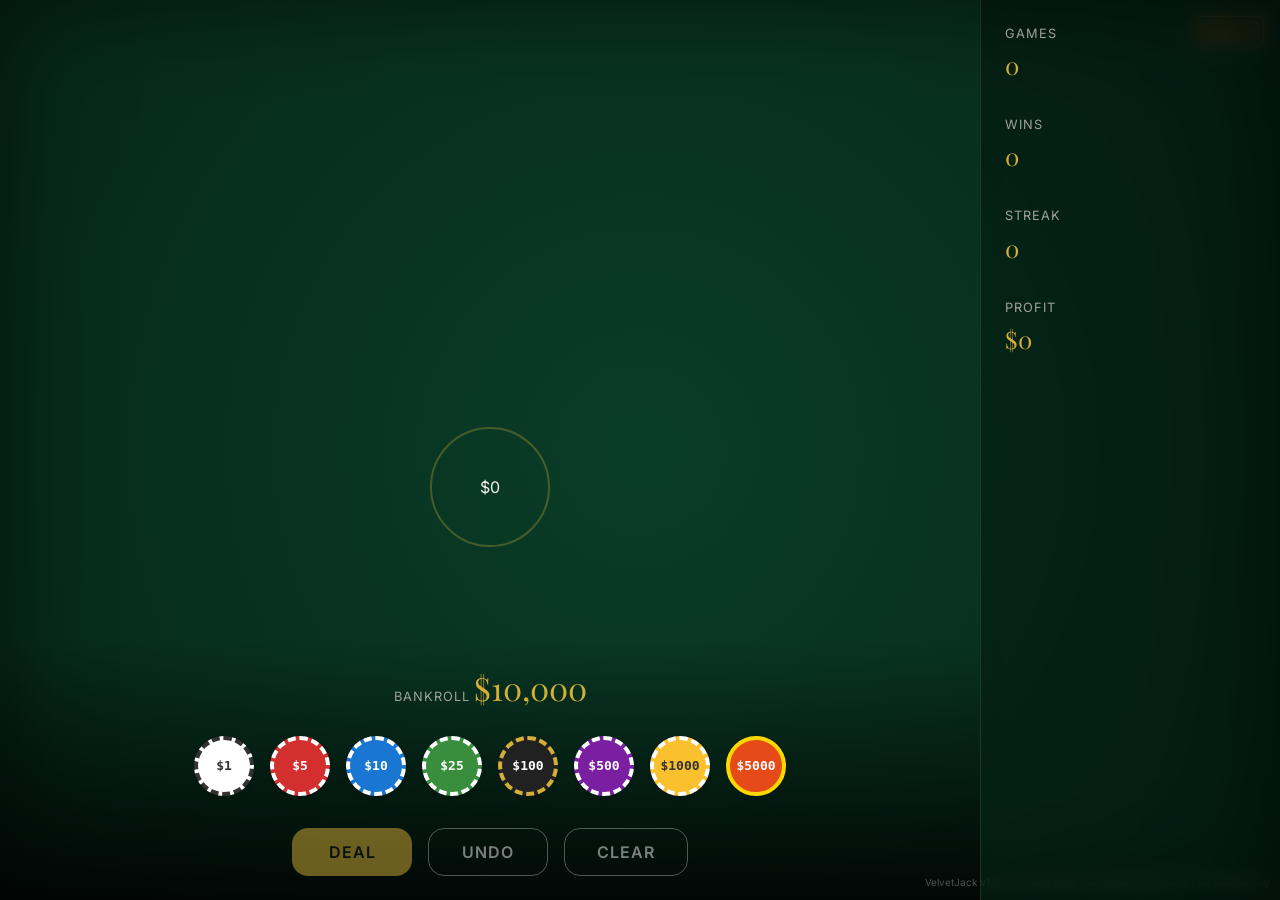
<file: index.html>
<!doctype html>
<html lang="en">
  <head>
    <meta charset="UTF-8" />
    <meta name="viewport" content="width=device-width, initial-scale=1.0" />
    <title>VelvetJack Redirect</title>
    <meta http-equiv="refresh" content="0; url=/velvetjack/index.html" />
  </head>
  <body>
    <p>Redirecting to <a href="/velvetjack/index.html">VelvetJack</a>...</p>
    <script>
      window.location.href = "/velvetjack/index.html";
    </script>
  </body>
</html>
</file>
<file: velvetjack/css/base.css>
:root {
  /* Colors */
  --color-primary: #0a3d28;
  --color-primary-dark: #052618;
  --color-accent: #d4af37;
  --color-accent-light: #e6c86e;
  --color-bg: #1a1a1a;
  --color-bg-dark: #121212;
  --color-text: #f0f0f0;
  --color-text-muted: #a0a0a0;
  --color-error: #ff4d4d;
  --color-success: #4caf50;
  --color-card-bg: #ffffff;
  --color-card-back: #b22222; /* Classic red back */

  /* Typography */
  --font-serif: 'Playfair Display', serif;
  --font-sans: 'Inter', sans-serif;

  /* Spacing */
  --spacing-xs: 4px;
  --spacing-sm: 8px;
  --spacing-md: 16px;
  --spacing-lg: 24px;
  --spacing-xl: 32px;
  --spacing-xxl: 48px;

  /* Borders */
  --border-radius-sm: 4px;
  --border-radius-md: 8px;
  --border-radius-lg: 16px;
  --border-radius-xl: 24px;
  --border-gold: 1px solid var(--color-accent);

  /* Shadows */
  --shadow-sm: 0 2px 4px rgba(0, 0, 0, 0.1);
  --shadow-md: 0 4px 8px rgba(0, 0, 0, 0.2);
  --shadow-lg: 0 8px 16px rgba(0, 0, 0, 0.3);
  --shadow-glow: 0 0 15px rgba(212, 175, 55, 0.3);

  /* Transitions */
  --transition-fast: 0.15s ease;
  --transition-normal: 0.3s ease;
  --transition-slow: 0.5s ease;
}

* {
  box-sizing: border-box;
  margin: 0;
  padding: 0;
}

body {
  font-family: var(--font-sans);
  background-color: var(--color-bg);
  color: var(--color-text);
  line-height: 1.5;
  overflow: hidden; /* Prevent scroll on game view */
  height: 100vh;
  width: 100vw;
  display: flex;
  justify-content: center;
  align-items: center;
}

h1, h2, h3, h4, h5, h6 {
  font-family: var(--font-serif);
  font-weight: 700;
  color: var(--color-accent);
}

button {
  font-family: var(--font-sans);
  cursor: pointer;
  border: none;
  background: none;
  outline: none;
}

/* Scrollbar */
::-webkit-scrollbar {
  width: 8px;
  height: 8px;
}

::-webkit-scrollbar-track {
  background: var(--color-bg-dark);
}

::-webkit-scrollbar-thumb {
  background: var(--color-accent);
  border-radius: 4px;
}

.hidden {
  display: none !important;
}

.visually-hidden {
  position: absolute;
  width: 1px;
  height: 1px;
  padding: 0;
  margin: -1px;
  overflow: hidden;
  clip: rect(0, 0, 0, 0);
  border: 0;
}
</file>
<file: velvetjack/css/layout.css>
.app-container {
  display: grid;
  grid-template-rows: auto 1fr auto;
  grid-template-columns: 1fr 300px; /* Sidebar fixed width */
  width: 100%;
  height: 100%;
  max-width: 1600px; /* Max width for ultra-wide screens */
  background: radial-gradient(circle at center, var(--color-primary), var(--color-primary-dark));
  box-shadow: inset 0 0 100px rgba(0,0,0,0.5);
  position: relative;
}

/* Top Section: Dealer Area */
.dealer-area {
  grid-column: 1 / 2;
  grid-row: 1 / 2;
  display: flex;
  flex-direction: column;
  align-items: center;
  justify-content: center;
  padding: var(--spacing-lg);
  min-height: 200px;
  position: relative;
}

/* Middle Section: Player Area */
.player-area {
  grid-column: 1 / 2;
  grid-row: 2 / 3;
  display: flex;
  flex-direction: column;
  align-items: center;
  justify-content: center;
  position: relative;
  padding: var(--spacing-lg);
}

/* Right Sidebar: Stats & Info */
.sidebar {
  grid-column: 2 / 3;
  grid-row: 1 / 4;
  background-color: rgba(0, 0, 0, 0.3);
  border-left: 1px solid rgba(255, 255, 255, 0.1);
  padding: var(--spacing-lg);
  display: flex;
  flex-direction: column;
  gap: var(--spacing-xl);
  backdrop-filter: blur(10px);
  z-index: 10;
}

/* Bottom Section: Controls */
.controls-area {
  grid-column: 1 / 2;
  grid-row: 3 / 4;
  padding: var(--spacing-lg);
  display: flex;
  flex-direction: column;
  align-items: center;
  gap: var(--spacing-md);
  background: linear-gradient(to top, rgba(0,0,0,0.8), transparent);
}

/* Responsive Layout */
@media (max-width: 1024px) {
  .app-container {
    grid-template-columns: 1fr;
    grid-template-rows: auto 1fr auto auto; /* Sidebar moves to bottom or modal */
  }

  .sidebar {
    grid-column: 1 / 2;
    grid-row: 1 / 2; /* Move stats to top bar or hidden menu */
    flex-direction: row;
    justify-content: space-between;
    height: auto;
    padding: var(--spacing-sm) var(--spacing-md);
    background: rgba(0, 0, 0, 0.8);
    border-bottom: 1px solid rgba(255, 255, 255, 0.1);
    border-left: none;
  }
  
  .dealer-area {
    grid-row: 2 / 3;
  }
  
  .player-area {
    grid-row: 3 / 4;
  }
  
  .controls-area {
    grid-row: 4 / 5;
  }
}

/* Betting Circle Container */
.betting-circle-container {
  width: 120px;
  height: 120px;
  border: 2px solid rgba(212, 175, 55, 0.3);
  border-radius: 50%;
  display: flex;
  align-items: center;
  justify-content: center;
  margin-bottom: var(--spacing-md);
  position: relative;
  transition: border-color var(--transition-normal);
}

.betting-circle-container.active {
  border-color: var(--color-accent);
  box-shadow: 0 0 20px rgba(212, 175, 55, 0.2);
}

/* Chip Selector Row */
.chip-selector {
  display: flex;
  gap: var(--spacing-md);
  overflow-x: auto;
  padding: var(--spacing-sm) var(--spacing-lg);
  max-width: 100%;
  scroll-behavior: smooth;
  -webkit-overflow-scrolling: touch;
}

/* Action Buttons Row */
.action-buttons {
  display: flex;
  gap: var(--spacing-md);
  margin-top: var(--spacing-sm);
}

/* Modal Overlay */
.modal-overlay {
  position: fixed;
  top: 0;
  left: 0;
  width: 100%;
  height: 100%;
  background: rgba(0, 0, 0, 0.8);
  display: flex;
  align-items: center;
  justify-content: center;
  z-index: 1000;
  opacity: 0;
  pointer-events: none;
  transition: opacity var(--transition-normal);
}

.modal-overlay.visible {
  opacity: 1;
  pointer-events: all;
}
</file>
<file: velvetjack/css/components.css>
/* Cards */
.card {
  width: 100px;
  height: 140px;
  background-color: transparent; /* Container is transparent */
  border-radius: var(--border-radius-md);
  position: relative;
  display: flex;
  flex-direction: column;
  justify-content: space-between;
  font-family: var(--font-serif);
  font-weight: bold;
  font-size: 1.2rem;
  user-select: none;
  perspective: 1000px; /* For 3D flip */
  margin: 0 -30px; /* Overlap cards */
  transition: transform var(--transition-normal), margin var(--transition-normal);
}

.card-inner {
  position: relative;
  width: 100%;
  height: 100%;
  text-align: center;
  transition: transform 0.6s cubic-bezier(0.4, 0.0, 0.2, 1);
  transform-style: preserve-3d;
  box-shadow: var(--shadow-md);
  border-radius: var(--border-radius-md);
}

.card.flipped .card-inner {
  transform: rotateY(180deg);
}

.card-face, .card-back {
  position: absolute;
  width: 100%;
  height: 100%;
  -webkit-backface-visibility: hidden; /* Safari */
  backface-visibility: hidden;
  border-radius: var(--border-radius-md);
  overflow: hidden;
}

.card-face {
  background-color: white;
  color: black;
  display: flex;
  flex-direction: column;
  justify-content: space-between;
  padding: 8px;
  transform: rotateY(180deg); /* Face is actually the "back" in 3D space if we start flipped, but usually we start face up. 
                                Let's stick to standard: Front is face, Back is back. 
                                Wait, standard flip is: Back is visible (0deg), Front is hidden (180deg)? 
                                Or Front visible (0deg), Back hidden (180deg)?
                                
                                Requirement: "Dealer second card is face-down."
                                So for hidden card: Back visible.
                                
                                Let's define:
                                .card-face (the value side) -> transform: rotateY(0deg) normally.
                                .card-back (the pattern side) -> transform: rotateY(180deg).
                                
                                If hidden: .card-inner -> transform: rotateY(180deg).
                                */
  transform: rotateY(0deg);
  z-index: 2;
}

.card-back {
  background: repeating-linear-gradient(
    45deg,
    #0d1b2a,
    #0d1b2a 10px,
    #1b263b 10px,
    #1b263b 20px
  );
  border: 2px solid #d4af37; /* Gold border for premium feel */
  transform: rotateY(180deg);
  display: flex;
  align-items: center;
  justify-content: center;
}

.card-back::after {
  content: 'VJ';
  font-family: var(--font-serif);
  color: rgba(212, 175, 55, 0.2);
  font-size: 2rem;
  font-weight: bold;
}

/* Secure Hidden Card State - When we don't want the DOM to even have the value */
.card.secure-hidden .card-inner {
  transform: rotateY(180deg);
}

/* Red/Black Colors */
.card.red .card-face { color: #d32f2f; }
.card.black .card-face { color: #212121; }

.card-value-top { align-self: flex-start; line-height: 1; }
.card-suit-center { align-self: center; font-size: 2.5rem; line-height: 1; }
.card-value-bottom { align-self: flex-end; transform: rotate(180deg); line-height: 1; }

/* Shuffle Modal */
.shuffle-modal {
  position: fixed;
  top: 0;
  left: 0;
  width: 100%;
  height: 100%;
  background: rgba(0, 0, 0, 0.7);
  backdrop-filter: blur(5px);
  display: flex;
  flex-direction: column;
  align-items: center;
  justify-content: center;
  z-index: 2000;
  opacity: 0;
  pointer-events: none;
  transition: opacity 0.5s ease;
}

.shuffle-modal.visible {
  opacity: 1;
  pointer-events: all;
}

.shuffle-text {
  font-family: var(--font-serif);
  font-size: 2rem;
  color: var(--color-accent);
  margin-top: var(--spacing-lg);
  text-shadow: 0 2px 10px rgba(0,0,0,0.5);
  animation: pulse-gold 2s infinite;
}

.shuffle-animation-container {
  position: relative;
  width: 120px;
  height: 160px;
}

.shuffle-card {
  position: absolute;
  width: 100%;
  height: 100%;
  background: repeating-linear-gradient(45deg, #0d1b2a, #0d1b2a 10px, #1b263b 10px, #1b263b 20px);
  border: 1px solid var(--color-accent);
  border-radius: var(--border-radius-md);
  box-shadow: var(--shadow-md);
}

/* Deck Counter */
.deck-counter {
  position: absolute;
  top: var(--spacing-md);
  right: var(--spacing-md);
  font-family: var(--font-mono);
  font-size: 0.8rem;
  color: var(--color-text-muted);
  background: rgba(0,0,0,0.5);
  padding: 4px 8px;
  border-radius: 4px;
  border: 1px solid rgba(255,255,255,0.1);
}

.deck-counter.low {
  color: var(--color-accent);
  border-color: var(--color-accent);
}


/* Chips */
.chip {
  width: 60px;
  height: 60px;
  border-radius: 50%;
  border: 4px dashed white;
  display: flex;
  align-items: center;
  justify-content: center;
  font-weight: bold;
  font-family: var(--font-mono, monospace);
  color: white;
  box-shadow: var(--shadow-sm);
  cursor: pointer;
  transition: transform var(--transition-fast), box-shadow var(--transition-fast);
  position: relative;
  user-select: none;
}

.chip:hover {
  transform: translateY(-4px);
  box-shadow: var(--shadow-md);
}

.chip.selected {
  box-shadow: 0 0 0 4px var(--color-accent);
}

/* Chip Colors based on value */
.chip[data-value="1"] { background: #ffffff; color: #333; border-color: #333; }
.chip[data-value="5"] { background: #d32f2f; }
.chip[data-value="10"] { background: #1976d2; }
.chip[data-value="25"] { background: #388e3c; }
.chip[data-value="100"] { background: #212121; border-color: #d4af37; }
.chip[data-value="500"] { background: #7b1fa2; }
.chip[data-value="1000"] { background: #fbc02d; color: #333; }
.chip[data-value="5000"] { background: #e64a19; border: 4px solid gold; }

/* Buttons */
.btn {
  padding: var(--spacing-sm) var(--spacing-xl);
  border-radius: var(--border-radius-lg);
  font-weight: 600;
  text-transform: uppercase;
  letter-spacing: 1px;
  transition: all var(--transition-fast);
  border: 1px solid transparent;
}

.btn-primary {
  background-color: var(--color-accent);
  color: var(--color-bg-dark);
}

.btn-primary:hover:not(:disabled) {
  background-color: var(--color-accent-light);
  transform: translateY(-2px);
  box-shadow: var(--shadow-glow);
}

.btn-secondary {
  background-color: transparent;
  border: 1px solid var(--color-text-muted);
  color: var(--color-text);
}

.btn-secondary:hover:not(:disabled) {
  border-color: var(--color-text);
  background-color: rgba(255, 255, 255, 0.1);
}

.btn:disabled {
  opacity: 0.5;
  cursor: not-allowed;
  transform: none;
  box-shadow: none;
}

.btn-action {
  min-width: 120px;
  height: 48px;
  font-size: 1rem;
}

/* Stats Panel */
.stat-group {
  display: flex;
  flex-direction: column;
  gap: var(--spacing-xs);
}

.stat-label {
  font-size: 0.8rem;
  text-transform: uppercase;
  letter-spacing: 1px;
  color: var(--color-text-muted);
}

.stat-value {
  font-family: var(--font-serif);
  font-size: 1.5rem;
  color: var(--color-accent);
}

.stat-value.large {
  font-size: 2rem;
}

/* Modal */
.modal {
  background: var(--color-bg-dark);
  border: 1px solid var(--color-accent);
  border-radius: var(--border-radius-lg);
  padding: var(--spacing-xl);
  max-width: 500px;
  width: 90%;
  box-shadow: var(--shadow-lg);
  transform: scale(0.9);
  opacity: 0;
  transition: all var(--transition-normal);
}

.modal-overlay.visible .modal {
  transform: scale(1);
  opacity: 1;
}

.modal-header {
  text-align: center;
  margin-bottom: var(--spacing-lg);
  border-bottom: 1px solid rgba(255, 255, 255, 0.1);
  padding-bottom: var(--spacing-md);
}

.modal-body {
  margin-bottom: var(--spacing-lg);
}

.modal-footer {
  display: flex;
  justify-content: center;
  gap: var(--spacing-md);
}

/* Hand Container */
.hand-container {
  display: flex;
  justify-content: center;
  align-items: center;
  min-height: 150px;
  perspective: 1000px;
}

.hand-total {
  background: rgba(0, 0, 0, 0.6);
  padding: 4px 12px;
  border-radius: 12px;
  font-size: 0.9rem;
  margin-top: var(--spacing-sm);
  border: 1px solid rgba(255, 255, 255, 0.2);
}

/* Result Overlay */
.result-overlay {
  position: absolute;
  top: 50%;
  left: 50%;
  transform: translate(-50%, -50%);
  font-family: var(--font-serif);
  font-size: 3rem;
  font-weight: bold;
  text-shadow: 0 4px 10px rgba(0,0,0,0.5);
  pointer-events: none;
  z-index: 20;
  opacity: 0;
  transition: opacity var(--transition-normal);
}

.result-overlay.visible {
  opacity: 1;
  animation: popIn 0.3s cubic-bezier(0.175, 0.885, 0.32, 1.275);
}

.result-win { color: var(--color-accent); }
.result-loss { color: var(--color-error); }
.result-push { color: var(--color-text-muted); }
.result-blackjack { 
  color: var(--color-accent);
  text-shadow: 0 0 20px var(--color-accent);
}
</file>
<file: velvetjack/css/animations.css>
@keyframes fadeIn {
  from { opacity: 0; }
  to { opacity: 1; }
}

@keyframes slideInRight {
  from { 
    opacity: 0;
    transform: translateX(50px) rotate(5deg);
  }
  to { 
    opacity: 1;
    transform: translateX(0) rotate(0);
  }
}

@keyframes popIn {
  from { transform: translate(-50%, -50%) scale(0.5); }
  to { transform: translate(-50%, -50%) scale(1); }
}

@keyframes floatUp {
  0% { transform: translateY(0); opacity: 1; }
  100% { transform: translateY(-30px); opacity: 0; }
}

@keyframes shake {
  0%, 100% { transform: translateX(0); }
  25% { transform: translateX(-5px); }
  75% { transform: translateX(5px); }
}

@keyframes pulse-gold {
  0% { box-shadow: 0 0 0 0 rgba(212, 175, 55, 0.4); }
  70% { box-shadow: 0 0 0 10px rgba(212, 175, 55, 0); }
  100% { box-shadow: 0 0 0 0 rgba(212, 175, 55, 0); }
}

.animate-fade-in {
  animation: fadeIn 0.5s ease forwards;
}

.animate-slide-in {
  animation: slideInRight 0.3s ease-out forwards;
}

.animate-float-up {
  animation: floatUp 1s ease-out forwards;
}

.animate-shake {
  animation: shake 0.4s ease-in-out;
}

.animate-pulse-gold {
  animation: pulse-gold 1.5s infinite;
}

@keyframes shuffle-left {
  0%, 100% { transform: translateX(0) rotate(0); }
  50% { transform: translateX(-40px) rotate(-10deg); }
}

@keyframes shuffle-right {
  0%, 100% { transform: translateX(0) rotate(0); }
  50% { transform: translateX(40px) rotate(10deg); }
}

@keyframes shuffle-middle {
  0%, 100% { transform: translateY(0); }
  50% { transform: translateY(-10px); }
}

.animate-shuffle-left {
  animation: shuffle-left 1s ease-in-out infinite;
}

.animate-shuffle-right {
  animation: shuffle-right 1s ease-in-out infinite;
  animation-delay: 0.1s;
}

.animate-shuffle-middle {
  animation: shuffle-middle 1s ease-in-out infinite;
  animation-delay: 0.05s;
}
</file>
